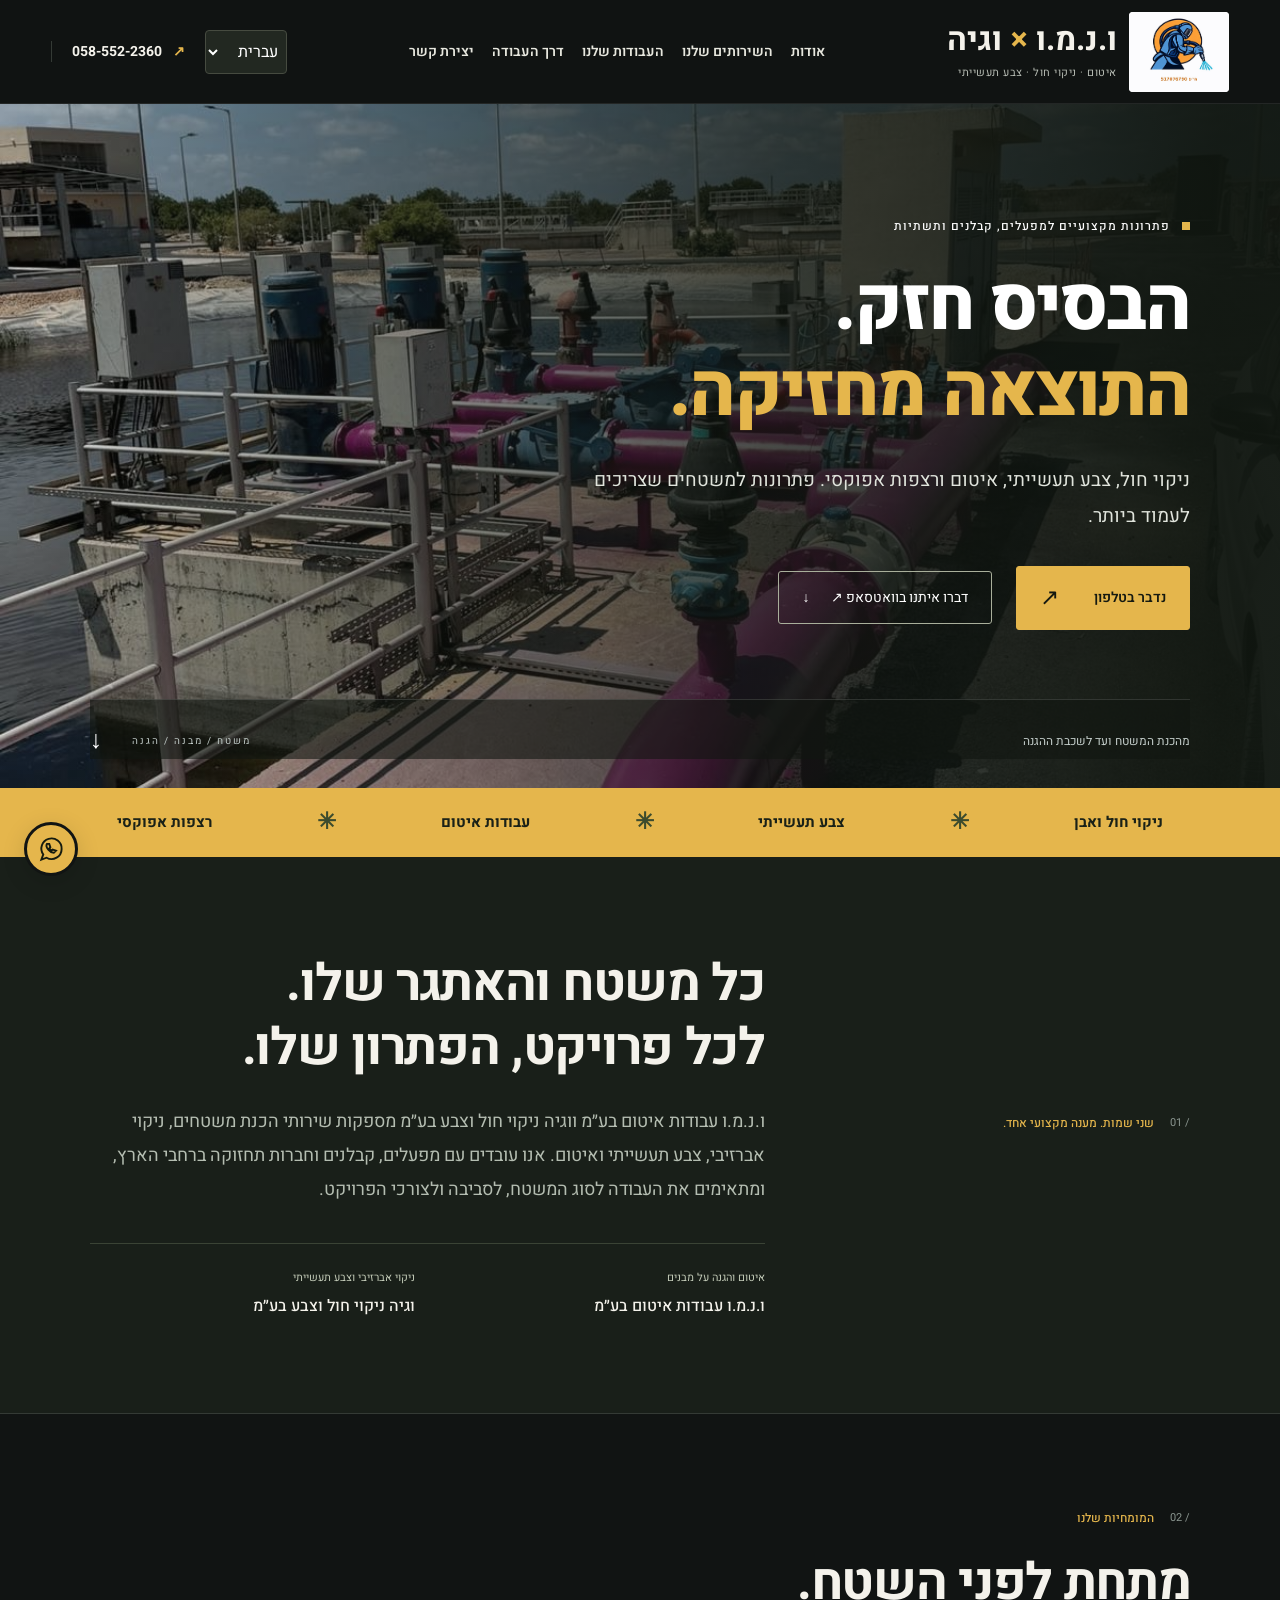
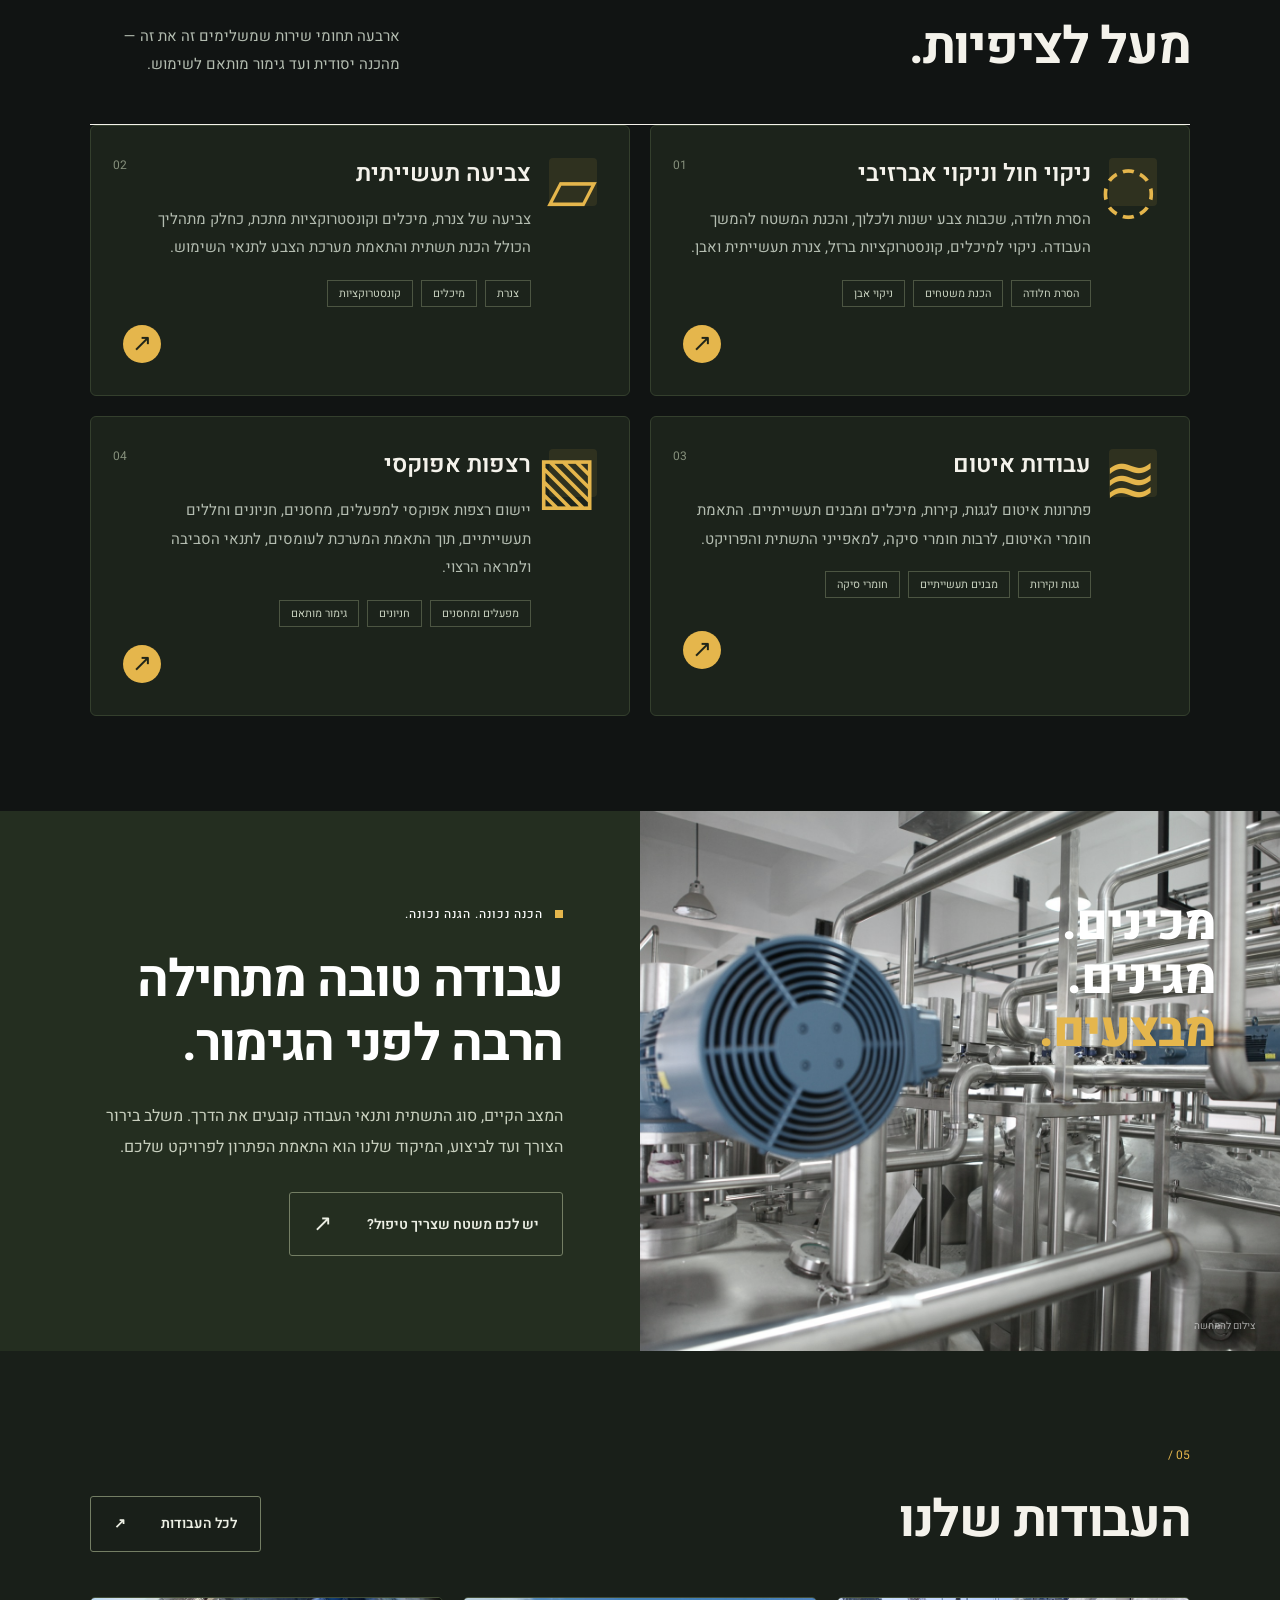
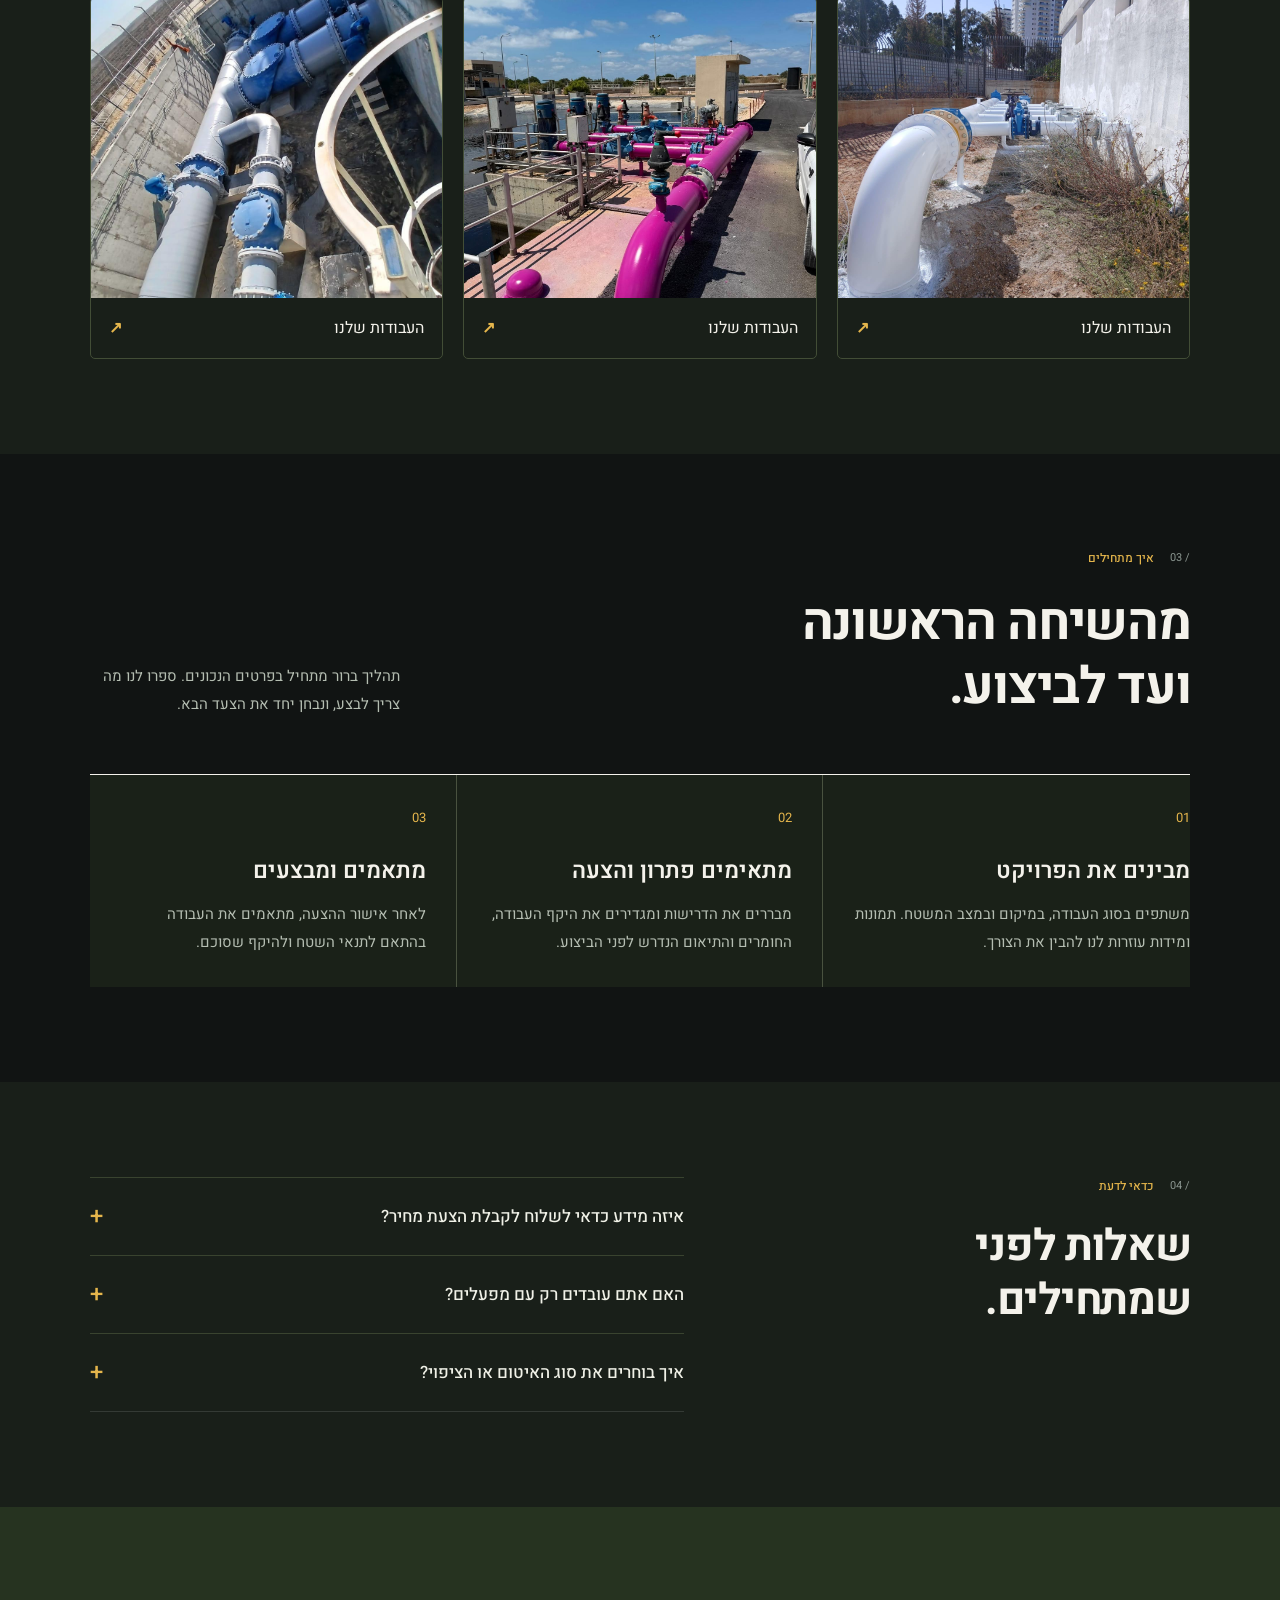
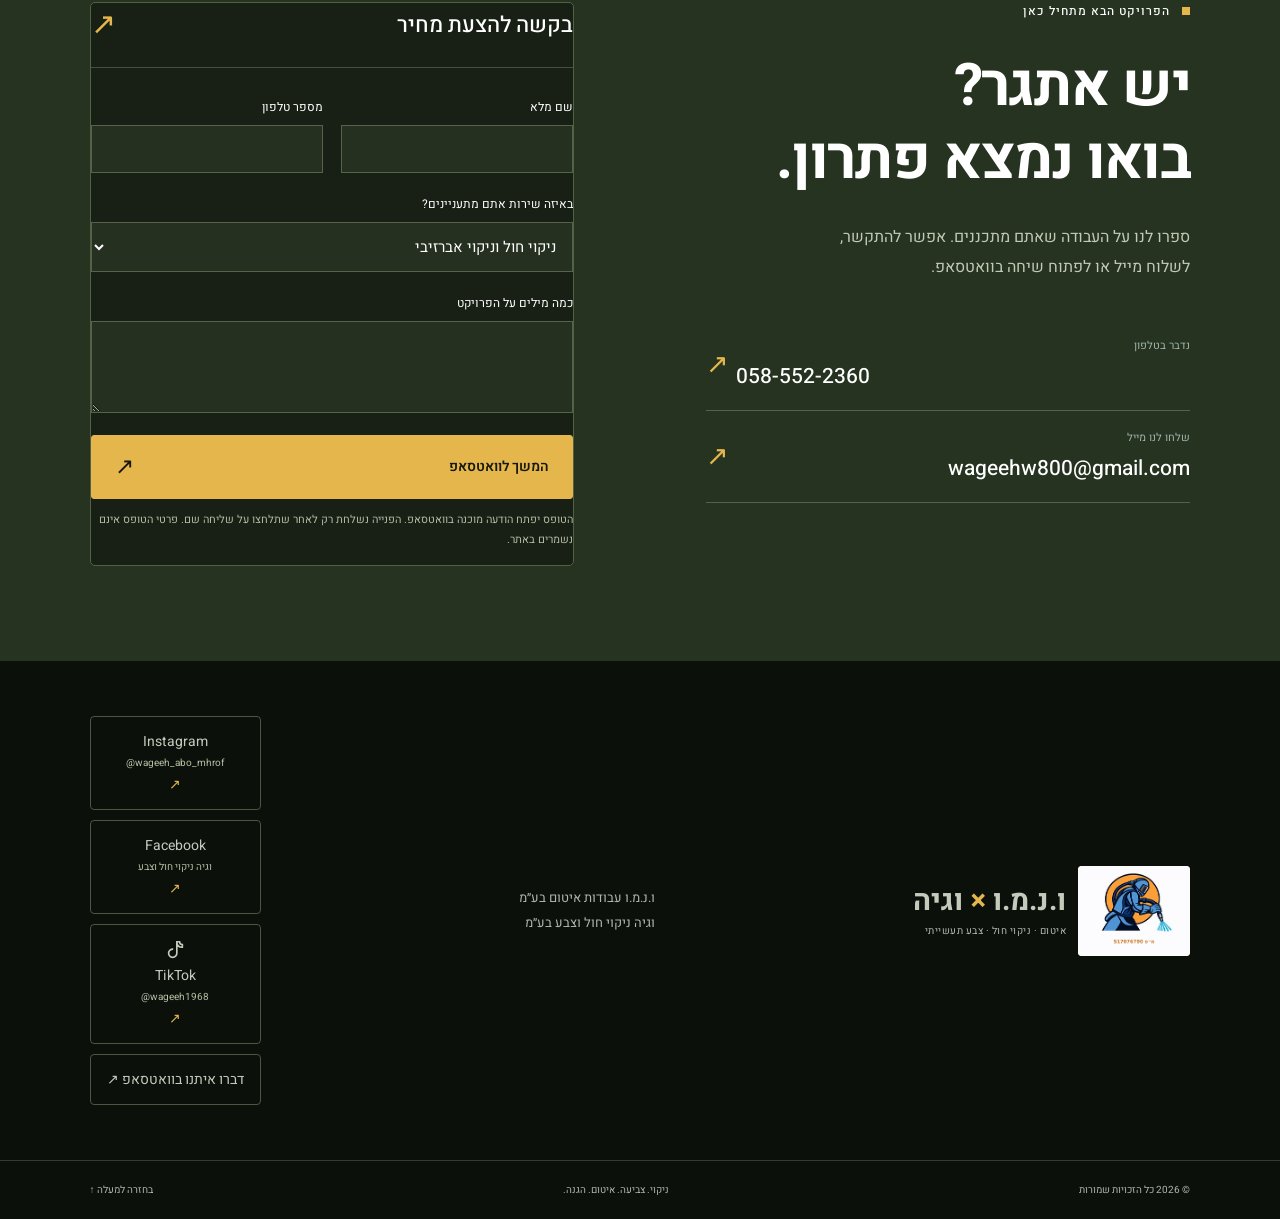
<file: index.html>
<!doctype html>
<html lang="he" dir="rtl">
<head><script src="builder-core.js"></script><meta charset="UTF-8"><meta name="viewport" content="width=device-width,initial-scale=1"><meta name="theme-color" content="#10282e"><link rel="stylesheet" href="style.css"><script src="cms-shared.js" defer></script><script src="app.js" defer></script><link rel="icon" type="image/png" href="favicon.png?v=1"><link rel="shortcut icon" href="favicon.ico?v=1"><link rel="apple-touch-icon" href="favicon.png"><script src="cms-config.js" defer></script><script src="site-content.js" defer></script>
<!-- Search Engine Optimization -->
<title>וגיה ניקוי חול וצבע בע״מ | ו.נ.מ.ו עבודות איטום בע״מ</title>
<meta name="description" content="וגיה ניקוי חול וצבע בע״מ ו-ו.נ.מ.ו עבודות איטום בע״מ — ניקוי חול, צביעה תעשייתית, איטום ורצפות אפוקסי. שירותים מקצועיים ומידע ליצירת קשר.">
<link rel="canonical" href="https://xn--9dba0ah.velqoza.com/">
<meta name="robots" content="index,follow,max-image-preview:large">
<meta property="og:type" content="website">
<meta property="og:locale" content="he_IL">
<meta property="og:site_name" content="ו.נ.מ.ו × וגיה">
<meta property="og:title" content="וגיה ניקוי חול וצבע בע״מ | ו.נ.מ.ו עבודות איטום בע״מ">
<meta property="og:description" content="וגיה ניקוי חול וצבע בע״מ ו-ו.נ.מ.ו עבודות איטום בע״מ — ניקוי חול, צביעה תעשייתית, איטום ורצפות אפוקסי. שירותים מקצועיים ומידע ליצירת קשר.">
<meta property="og:url" content="https://xn--9dba0ah.velqoza.com/">
<meta property="og:image" content="https://xn--9dba0ah.velqoza.com/assets/hero.jpg">
<script type="application/ld+json">{"@context": "https://schema.org", "@graph": [{"@type": "WebSite", "name": "ו.נ.מ.ו × וגיה", "url": "https://xn--9dba0ah.velqoza.com/"}, {"@type": "Organization", "name": "וגיה ניקוי חול וצבע בע״מ", "alternateName": ["וגיה ניקוי חול וצבע בעמ", "וגיה ניקוי חול וצבע בע״מ", "ו.נ.מ.ו עבודות איטום בע״מ", "ונמו"], "url": "https://xn--9dba0ah.velqoza.com/", "logo": "https://xn--9dba0ah.velqoza.com/assets/company-logo.png", "description": "וגיה ניקוי חול וצבע בע״מ ו-ו.נ.מ.ו עבודות איטום בע״מ — ניקוי חול, צביעה תעשייתית, איטום ורצפות אפוקסי. שירותים מקצועיים ומידע ליצירת קשר.", "sameAs": ["https://www.instagram.com/wageeh_abo_mhrof/", "https://www.facebook.com/wageeh.abo.mhrof.2025/", "https://www.tiktok.com/@wageeh1968"]}, {"@context": "https://schema.org", "@type": "WebPage", "name": "וגיה ניקוי חול וצבע בע״מ | ו.נ.מ.ו עבודות איטום בע״מ", "url": "https://xn--9dba0ah.velqoza.com/", "description": "וגיה ניקוי חול וצבע בע״מ ו-ו.נ.מ.ו עבודות איטום בע״מ — ניקוי חול, צביעה תעשייתית, איטום ורצפות אפוקסי. שירותים מקצועיים ומידע ליצירת קשר.", "inLanguage": "he", "isPartOf": {"@type": "WebSite", "name": "ו.נ.מ.ו × וגיה", "url": "https://xn--9dba0ah.velqoza.com/"}}]}</script>
<link rel="stylesheet" href="industrial.css"></head>
<body>
<header class="header" data-builder-id="b-1"><a class="brand" href="#home" aria-label="Home" data-builder-id="b-2"><img class="company-logo" src="assets/company-logo.png" alt="ו.נ.מ.ו × וגיה" width="100" height="80" data-builder-id="b-3"><span class="brand-words" data-builder-id="b-4"><b>ו.נ.מ.ו <i>×</i> וגיה</b><small data-t="brandSub" data-builder-id="b-5"></small></span></a><nav id="navigation"><a href="#about" data-t="navAbout" data-builder-id="b-6"></a><a href="#services" data-t="navServices" data-builder-id="b-7"></a><a href="work.html" data-t="navWork" data-builder-id="b-8"></a><a href="#approach" data-t="navApproach" data-builder-id="b-9"></a><a href="#contact" data-t="navContact" data-builder-id="b-10"></a></nav><div class="header-actions" data-builder-id="b-11"><label class="sr" for="language" data-t="language"></label><select id="language" aria-label="Language"><option value="he">עברית</option><option value="ar">العربية</option><option value="en">English</option></select><a class="phone-top" href="tel:+972585522360" data-builder-id="b-12">058-552-2360 <span data-builder-plain="" data-builder-id="b-13">↗</span></a><button class="menu" aria-controls="navigation" aria-expanded="false" aria-label="Menu" data-builder-id="b-14">☰</button></div></header>
<main>
<section class="hero" id="home" data-builder-id="b-15"><img class="hero-photo" src="assets/projects/04.jpg" alt="" fetchpriority="high" data-builder-id="b-16"><div class="hero-shade" data-builder-id="b-17"></div><div class="hero-content" data-builder-id="b-18"><div class="eyebrow light" data-builder-id="b-19"><span data-builder-id="b-20"></span><b data-t="heroEyebrow"></b></div><h1 data-t="heroTitle" data-builder-id="b-21"></h1><p data-t="heroText" data-builder-id="b-22"></p><div class="hero-buttons" data-builder-id="b-23"><a class="button orange" href="tel:+972585522360" data-builder-id="b-24"><span data-t="call" data-builder-id="b-25"></span><b>↗</b></a><a class="text-link" href="https://wa.me/972585522360" target="_blank" rel="noopener" data-builder-id="b-26"><span data-t="whatsapp" data-builder-id="b-27"></span><span data-builder-plain="" data-builder-id="b-28">↓</span></a></div></div><div class="hero-bottom" data-builder-id="b-29"><span data-t="heroBottom" data-builder-id="b-30"></span><span class="coordinates" data-t="surfaceLine" data-builder-id="b-31">SURFACE / STRUCTURE / PROTECTION</span><a href="#services" aria-label="Scroll" data-builder-plain="" data-builder-id="b-32">↓</a></div><div class="vertical-word" data-t="builtLine" data-builder-id="b-34">BUILT TO WITHSTAND.</div></section>
<div class="service-strip" data-builder-id="b-35"><span data-t="strip1" data-builder-id="b-36"></span><i>✳</i><span data-t="strip2" data-builder-id="b-37"></span><i>✳</i><span data-t="strip3" data-builder-id="b-38"></span><i>✳</i><span data-t="strip4" data-builder-id="b-39"></span></div>
<section class="intro section" id="about" data-builder-id="b-40"><div class="section-tag" data-builder-id="b-41"><span data-builder-plain="" data-builder-id="b-42">01 /</span><b data-t="aboutTag"></b></div><div data-builder-id="b-43"><h2 data-t="aboutTitle" data-builder-id="b-44"></h2><p class="intro-copy" data-t="aboutText" data-builder-id="b-45"></p><div class="company-pair" data-builder-id="b-46"><div data-builder-id="b-47"><small data-t="company1Label" data-builder-id="b-48"></small><b data-t="company1Name">ו.נ.מ.ו עבודות איטום בע״מ</b></div><div data-builder-id="b-49"><small data-t="company2Label" data-builder-id="b-50"></small><b data-t="company2Name">וגיה ניקוי חול וצבע בע״מ</b></div></div></div></section>
<section class="services section" id="services" data-builder-id="b-51"><div class="section-heading" data-builder-id="b-52"><div data-builder-id="b-53"><div class="section-tag" data-builder-id="b-54"><span data-builder-plain="" data-builder-id="b-55">02 /</span><b data-t="servicesTag"></b></div><h2 data-t="servicesTitle" data-builder-id="b-56"></h2></div><p data-t="servicesIntro" data-builder-id="b-57"></p></div><div class="service-list" data-builder-id="b-58">
<article class="service-row"><span class="service-no" data-builder-plain="" data-builder-id="b-59">01</span><div class="service-icon" data-builder-id="b-60">◌</div><div class="service-info" data-builder-id="b-61"><h3 data-t="s1Title" data-builder-id="b-62"></h3><p data-t="s1Text" data-builder-id="b-63"></p><div class="tags" data-builder-id="b-64"><span data-t="s1Tag1" data-builder-id="b-65"></span><span data-t="s1Tag2" data-builder-id="b-66"></span><span data-t="s1Tag3" data-builder-id="b-67"></span></div></div><a class="round-arrow service-quote" href="#contact" data-service="0" aria-label="Request quote" data-builder-plain="" data-builder-id="b-68">↗</a></article>
<article class="service-row"><span class="service-no" data-builder-plain="" data-builder-id="b-69">02</span><div class="service-icon" data-builder-id="b-70">▱</div><div class="service-info" data-builder-id="b-71"><h3 data-t="s2Title" data-builder-id="b-72"></h3><p data-t="s2Text" data-builder-id="b-73"></p><div class="tags" data-builder-id="b-74"><span data-t="s2Tag1" data-builder-id="b-75"></span><span data-t="s2Tag2" data-builder-id="b-76"></span><span data-t="s2Tag3" data-builder-id="b-77"></span></div></div><a class="round-arrow service-quote" href="#contact" data-service="1" aria-label="Request quote" data-builder-plain="" data-builder-id="b-78">↗</a></article>
<article class="service-row"><span class="service-no" data-builder-plain="" data-builder-id="b-79">03</span><div class="service-icon" data-builder-id="b-80">≋</div><div class="service-info" data-builder-id="b-81"><h3 data-t="s3Title" data-builder-id="b-82"></h3><p data-t="s3Text" data-builder-id="b-83"></p><div class="tags" data-builder-id="b-84"><span data-t="s3Tag1" data-builder-id="b-85"></span><span data-t="s3Tag2" data-builder-id="b-86"></span><span data-t="s3Tag3" data-builder-id="b-87"></span></div></div><a class="round-arrow service-quote" href="#contact" data-service="2" aria-label="Request quote" data-builder-plain="" data-builder-id="b-88">↗</a></article>
<article class="service-row"><span class="service-no" data-builder-plain="" data-builder-id="b-89">04</span><div class="service-icon" data-builder-id="b-90">▧</div><div class="service-info" data-builder-id="b-91"><h3 data-t="s4Title" data-builder-id="b-92"></h3><p data-t="s4Text" data-builder-id="b-93"></p><div class="tags" data-builder-id="b-94"><span data-t="s4Tag1" data-builder-id="b-95"></span><span data-t="s4Tag2" data-builder-id="b-96"></span><span data-t="s4Tag3" data-builder-id="b-97"></span></div></div><a class="round-arrow service-quote" href="#contact" data-service="3" aria-label="Request quote" data-builder-plain="" data-builder-id="b-98">↗</a></article>
</div></section>
<section class="feature" data-builder-id="b-99"><div class="feature-image" data-builder-id="b-100"><img src="assets/works.jpg" alt="" loading="lazy" data-builder-id="b-101"><span class="image-note" data-t="illustration" data-builder-id="b-102"></span><div class="image-stamp" data-builder-id="b-103"><span data-t="stampPrepare" data-builder-id="b-104">PREPARE.</span><br><span data-t="stampProtect" data-builder-id="b-105">PROTECT.</span><br><em data-t="stampPerform" data-builder-id="b-106">PERFORM.</em></div></div><div class="feature-copy" data-builder-id="b-107"><div class="eyebrow light" data-builder-id="b-108"><span data-builder-id="b-109"></span><b data-t="featureTag"></b></div><h2 data-t="featureTitle" data-builder-id="b-110"></h2><p data-t="featureText" data-builder-id="b-111"></p><a class="button outline" href="#contact" data-builder-id="b-112"><span data-t="talkProject" data-builder-id="b-113"></span><b>↗</b></a></div></section>
<section class="project-showcase section"><div class="section-heading"><div><div class="section-tag">05 /</div><h2 data-t="navWork"></h2></div><a class="button outline" href="work.html"><span data-t="exploreWork"></span> ↗</a></div><div class="project-previews"><a class="project-preview" href="work.html"><img src="assets/projects/01.jpg" alt="" loading="lazy"><span data-t="navWork"></span><b>↗</b></a><a class="project-preview" href="work.html"><img src="assets/projects/04.jpg" alt="" loading="lazy"><span data-t="navWork"></span><b>↗</b></a><a class="project-preview" href="work.html"><img src="assets/projects/07.jpg" alt="" loading="lazy"><span data-t="navWork"></span><b>↗</b></a></div></section><section class="process section" id="approach" data-builder-id="b-114"><div class="section-heading" data-builder-id="b-115"><div data-builder-id="b-116"><div class="section-tag" data-builder-id="b-117"><span data-builder-plain="" data-builder-id="b-118">03 /</span><b data-t="processTag"></b></div><h2 data-t="processTitle" data-builder-id="b-119"></h2></div><p data-t="processIntro" data-builder-id="b-120"></p></div><div class="steps" data-builder-id="b-121"><article><span data-builder-plain="" data-builder-id="b-122">01</span><h3 data-t="p1Title" data-builder-id="b-123"></h3><p data-t="p1Text" data-builder-id="b-124"></p></article><article><span data-builder-plain="" data-builder-id="b-125">02</span><h3 data-t="p2Title" data-builder-id="b-126"></h3><p data-t="p2Text" data-builder-id="b-127"></p></article><article><span data-builder-plain="" data-builder-id="b-128">03</span><h3 data-t="p3Title" data-builder-id="b-129"></h3><p data-t="p3Text" data-builder-id="b-130"></p></article></div></section>
<section class="faq section" data-builder-id="b-131"><div data-builder-id="b-132"><div class="section-tag" data-builder-id="b-133"><span data-builder-plain="" data-builder-id="b-134">04 /</span><b data-t="faqTag"></b></div><h2 data-t="faqTitle" data-builder-id="b-135"></h2></div><div class="faq-items" data-builder-id="b-136"><details><summary data-t="q1"></summary><p data-t="a1" data-builder-id="b-137"></p></details><details><summary data-t="q2"></summary><p data-t="a2" data-builder-id="b-138"></p></details><details><summary data-t="q3"></summary><p data-t="a3" data-builder-id="b-139"></p></details></div></section>
<section class="contact section" id="contact" data-builder-id="b-140"><div class="contact-copy" data-builder-id="b-141"><div class="eyebrow light" data-builder-id="b-142"><span data-builder-id="b-143"></span><b data-t="contactTag"></b></div><h2 data-t="contactTitle" data-builder-id="b-144"></h2><p data-t="contactText" data-builder-id="b-145"></p><div class="contact-links" data-builder-id="b-146"><a href="tel:+972585522360" data-builder-id="b-147"><small data-t="call" data-builder-id="b-148"></small><strong dir="ltr" data-builder-plain="" data-builder-id="b-149">058-552-2360</strong><span data-builder-plain="" data-builder-id="b-150">↗</span></a><a href="mailto:wageehw800@gmail.com" data-builder-id="b-151"><small data-t="email" data-builder-id="b-152"></small><strong data-builder-plain="" data-builder-id="b-153">wageehw800@gmail.com</strong><span data-builder-plain="" data-builder-id="b-154">↗</span></a></div></div><form id="quote-form"><div class="form-heading"><h3 data-t="formTitle"></h3><span>↗</span></div><div class="form-grid"><label><span data-t="name"></span><input name="name" autocomplete="name" required maxlength="100"></label><label><span data-t="phone"></span><input name="phone" type="tel" autocomplete="tel" required maxlength="30" dir="ltr"></label></div><label><span data-t="service"></span><select name="service" id="service-select"></select></label><label><span data-t="details"></span><textarea name="details" rows="3" maxlength="2000"></textarea></label><button class="button orange" type="submit"><span data-t="send"></span><b>↗</b></button><p class="form-note" data-t="formNote"></p><p id="form-status" role="status"></p></form></section>
</main><footer data-builder-id="b-155"><div class="footer-top" data-builder-id="b-156"><a class="brand" href="#home" data-builder-id="b-157"><img class="company-logo" src="assets/company-logo.png" alt="ו.נ.מ.ו × וגיה" width="100" height="80" data-builder-id="b-158"><span class="brand-words" data-builder-id="b-159"><b>ו.נ.מ.ו <i>×</i> וגיה</b><small data-t="brandSub" data-builder-id="b-160"></small></span></a><p data-builder-id="b-161"><span data-t="company1Name" data-builder-id="b-162">ו.נ.מ.ו עבודות איטום בע״מ</span><br><span data-t="company2Name" data-builder-id="b-163">וגיה ניקוי חול וצבע בע״מ</span></p><div class="social-links" data-builder-id="b-164"><a href="https://www.instagram.com/wageeh_abo_mhrof/" target="_blank" rel="noopener noreferrer" aria-label="Instagram @wageeh_abo_mhrof"><span>Instagram</span><small dir="ltr">@wageeh_abo_mhrof</small><b>↗</b></a><a href="https://www.facebook.com/wageeh.abo.mhrof.2025/" target="_blank" rel="noopener noreferrer" aria-label="Facebook וגיה ניקוי חול וצבע"><span>Facebook</span><small dir="ltr">וגיה ניקוי חול וצבע</small><b>↗</b></a><a href="https://www.tiktok.com/@wageeh1968" target="_blank" rel="noopener noreferrer" aria-label="TikTok @wageeh1968" data-builder-id="b-165"><svg viewBox="0 0 24 24" aria-hidden="true" fill="none" stroke="currentColor" stroke-width="1.8"><path d="M14 3v12.5a4.5 4.5 0 1 1-4-4.47M14 3c0 4 2.5 6 6 6V6c-2.5 0-3-1.5-3-3Z"/></svg><span data-builder-plain="" data-builder-id="b-166">TikTok</span><small dir="ltr" data-builder-plain="" data-builder-id="b-167">@wageeh1968</small><b>↗</b></a><a href="https://wa.me/972585522360" target="_blank" rel="noopener" data-t="whatsapp" data-builder-id="b-168"></a></div></div><div class="footer-bottom" data-builder-id="b-169"><span data-builder-id="b-170">© <span data-t="copyrightYear" data-builder-id="b-171">2026</span> <span data-t="rights" data-builder-id="b-172"></span></span><span data-t="footerLine" data-builder-id="b-173"></span><a href="#home" data-t="backTop" data-builder-id="b-174"></a></div></footer>
<a class="floating-wa" href="https://wa.me/972585522360" target="_blank" rel="noopener" aria-label="WhatsApp" data-builder-id="b-175"><svg viewBox="0 0 24 24" fill="none" stroke="currentColor" stroke-width="1.7"><path d="M21 11.5a9 9 0 0 1-13.4 7.8L3 21l1.7-4.6A9 9 0 1 1 21 11.5Z"/><path d="M8 7c-2 3 3 8 6 8l2-2-3-1-1 1-2-2 1-1-1-3Z"/></svg></a>
</body></html>
</file>
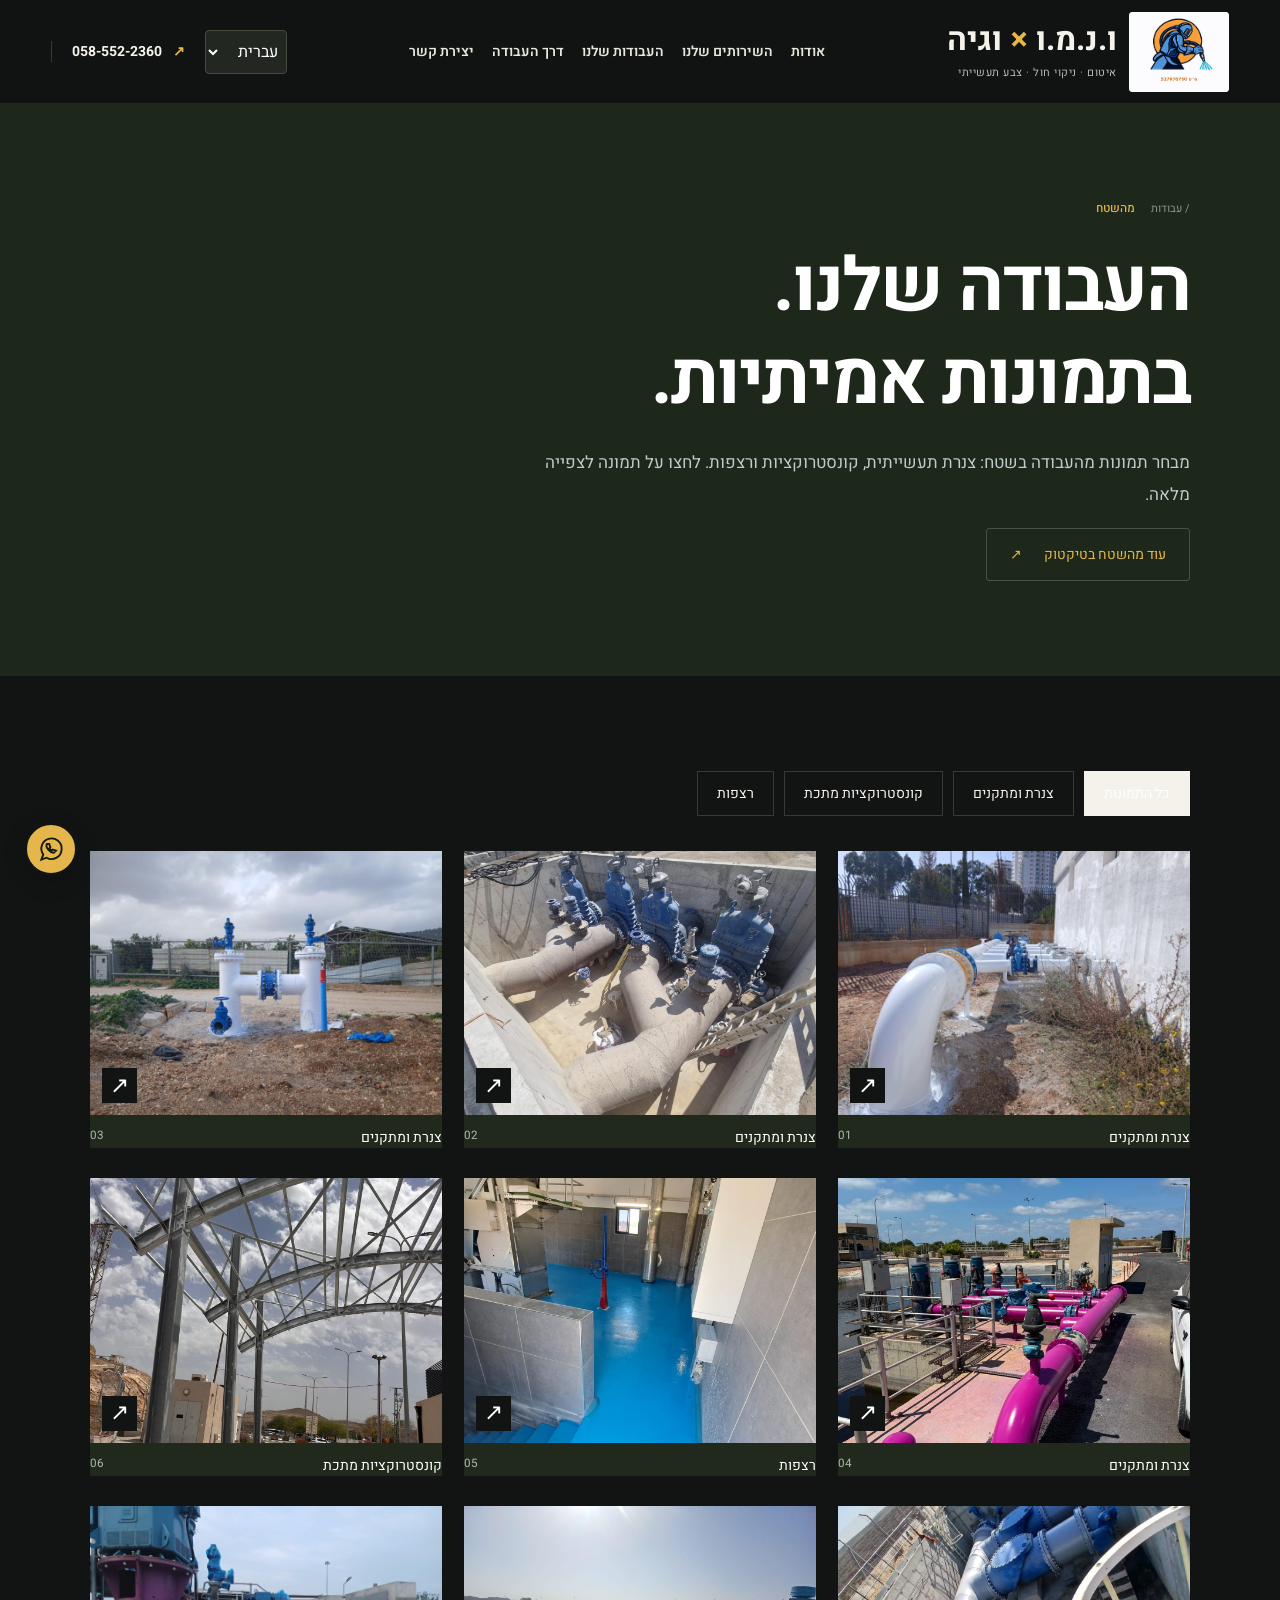
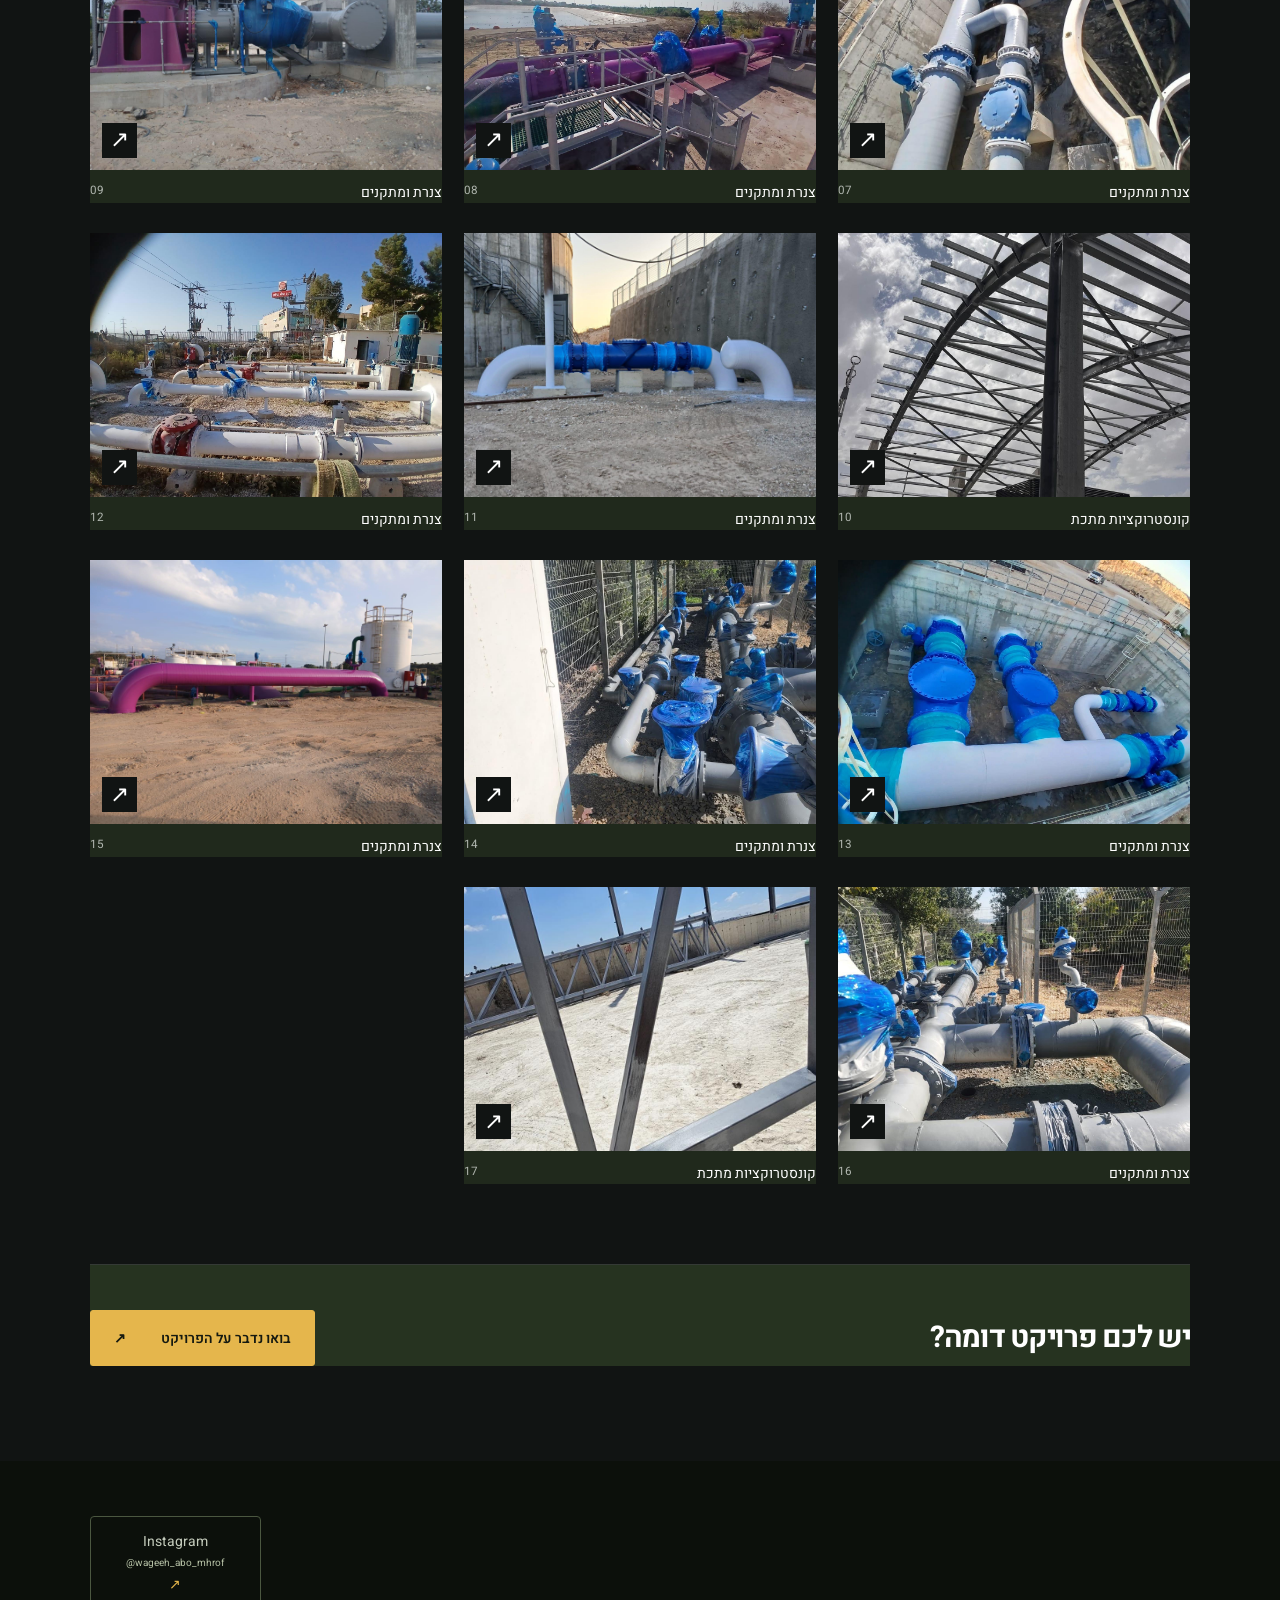
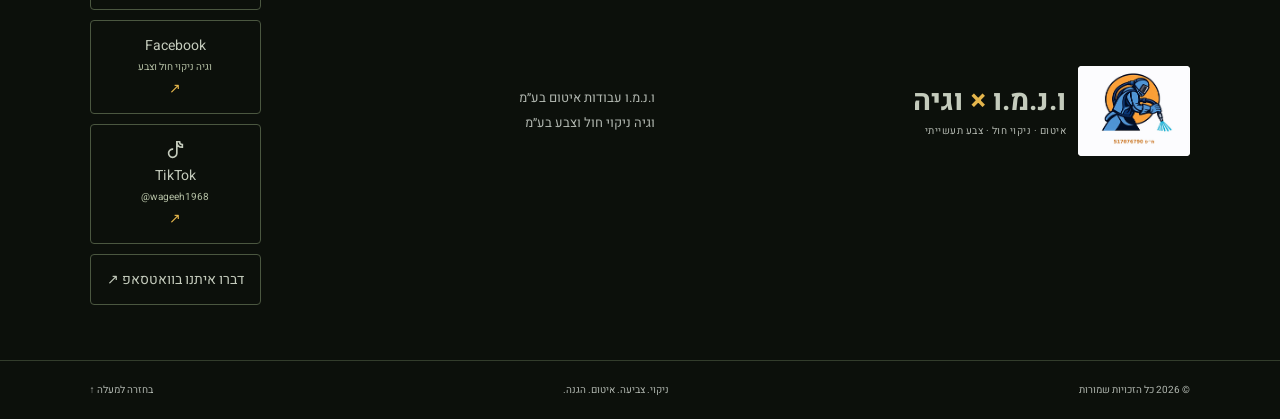
<file: work.html>
<!doctype html>
<html lang="he" dir="rtl">
<head><script src="builder-core.js"></script><meta charset="UTF-8"><meta name="viewport" content="width=device-width,initial-scale=1"><meta name="theme-color" content="#10282e"><link rel="stylesheet" href="style.css"><script src="cms-shared.js" defer></script><script src="app.js" defer></script><script src="gallery.js" defer></script><link rel="icon" type="image/png" href="favicon.png?v=1"><link rel="shortcut icon" href="favicon.ico?v=1"><link rel="apple-touch-icon" href="favicon.png"><script src="cms-config.js" defer></script><script src="site-content.js" defer></script>
<!-- Search Engine Optimization -->
<title>פרויקטים ועבודות | וגיה ניקוי חול וצבע בע״מ ו-ו.נ.מ.ו</title>
<meta name="description" content="גלריית פרויקטים ועבודות של וגיה ניקוי חול וצבע בע״מ ו-ו.נ.מ.ו עבודות איטום בע״מ: ניקוי חול, צביעה תעשייתית ואיטום.">
<link rel="canonical" href="https://xn--9dba0ah.velqoza.com/work.html">
<meta name="robots" content="index,follow,max-image-preview:large">
<meta property="og:type" content="website">
<meta property="og:locale" content="he_IL">
<meta property="og:site_name" content="ו.נ.מ.ו × וגיה">
<meta property="og:title" content="פרויקטים ועבודות | וגיה ניקוי חול וצבע בע״מ ו-ו.נ.מ.ו">
<meta property="og:description" content="גלריית פרויקטים ועבודות של וגיה ניקוי חול וצבע בע״מ ו-ו.נ.מ.ו עבודות איטום בע״מ: ניקוי חול, צביעה תעשייתית ואיטום.">
<meta property="og:url" content="https://xn--9dba0ah.velqoza.com/work.html">
<meta property="og:image" content="https://xn--9dba0ah.velqoza.com/assets/hero.jpg">
<script type="application/ld+json">{"@context": "https://schema.org", "@type": "WebPage", "name": "פרויקטים ועבודות | וגיה ניקוי חול וצבע בע״מ ו-ו.נ.מ.ו", "url": "https://xn--9dba0ah.velqoza.com/work.html", "description": "גלריית פרויקטים ועבודות של וגיה ניקוי חול וצבע בע״מ ו-ו.נ.מ.ו עבודות איטום בע״מ: ניקוי חול, צביעה תעשייתית ואיטום.", "inLanguage": "he", "isPartOf": {"@type": "WebSite", "name": "ו.נ.מ.ו × וגיה", "url": "https://xn--9dba0ah.velqoza.com/"}}</script>
<link rel="stylesheet" href="industrial.css"></head>
<body>
<header class="header" data-builder-id="b-1"><a class="brand" href="index.html#home" aria-label="Home" data-builder-id="b-2"><img class="company-logo" src="assets/company-logo.png" alt="ו.נ.מ.ו × וגיה" width="100" height="80" data-builder-id="b-3"><span class="brand-words" data-builder-id="b-4"><b>ו.נ.מ.ו <i>×</i> וגיה</b><small data-t="brandSub" data-builder-id="b-5"></small></span></a><nav id="navigation"><a href="index.html#about" data-t="navAbout" data-builder-id="b-6"></a><a href="index.html#services" data-t="navServices" data-builder-id="b-7"></a><a href="work.html" data-t="navWork" data-builder-id="b-8"></a><a href="index.html#approach" data-t="navApproach" data-builder-id="b-9"></a><a href="index.html#contact" data-t="navContact" data-builder-id="b-10"></a></nav><div class="header-actions" data-builder-id="b-11"><label class="sr" for="language" data-t="language"></label><select id="language" aria-label="Language"><option value="he">עברית</option><option value="ar">العربية</option><option value="en">English</option></select><a class="phone-top" href="tel:+972585522360" data-builder-id="b-12">058-552-2360 <span data-builder-plain="" data-builder-id="b-13">↗</span></a><button class="menu" aria-controls="navigation" aria-expanded="false" aria-label="Menu" data-builder-id="b-14">☰</button></div></header>
<main><section class="work-hero section" data-builder-id="b-15"><div class="section-tag" data-builder-id="b-16"><span data-t="workIndex" data-builder-id="b-17">עבודות /</span><b data-t="workTag"></b></div><h1 data-t="workTitle" data-builder-id="b-18"></h1><p data-t="workIntro" data-builder-id="b-19"></p><a class="text-link" href="https://www.tiktok.com/@wageeh1968" target="_blank" rel="noopener noreferrer" data-builder-id="b-20"><span data-t="watchTikTok" data-builder-id="b-21"></span> ↗</a></section><section class="work-section section" data-builder-id="b-22"><div class="work-filters" role="group" aria-label="Gallery filters" data-builder-id="b-23"><button type="button" data-filter="all" data-t="filterall" aria-pressed="true" data-builder-id="b-24"></button><button type="button" data-filter="pipes" data-t="filterpipes" aria-pressed="false" data-builder-id="b-25"></button><button type="button" data-filter="steel" data-t="filtersteel" aria-pressed="false" data-builder-id="b-26"></button><button type="button" data-filter="floors" data-t="filterfloors" aria-pressed="false" data-builder-id="b-27"></button></div><div class="work-grid" data-builder-id="b-28"><button type="button" class="work-card" data-category="pipes" data-image="assets/projects/01.jpg" data-builder-id="b-29"><div class="work-photo" data-builder-id="b-30"><img src="assets/projects/01.jpg" alt="" loading="lazy" data-builder-id="b-31"><span class="zoom-icon" aria-hidden="true">↗</span></div><div class="work-caption" data-builder-id="b-32"><span data-t="filterpipes" data-builder-id="b-33"></span><small data-builder-plain="" data-builder-id="b-34">01</small></div></button><button type="button" class="work-card" data-category="pipes" data-image="assets/projects/02.jpg" data-builder-id="b-35"><div class="work-photo" data-builder-id="b-36"><img src="assets/projects/02.jpg" alt="" loading="lazy" data-builder-id="b-37"><span class="zoom-icon" aria-hidden="true">↗</span></div><div class="work-caption" data-builder-id="b-38"><span data-t="filterpipes" data-builder-id="b-39"></span><small data-builder-plain="" data-builder-id="b-40">02</small></div></button><button type="button" class="work-card" data-category="pipes" data-image="assets/projects/03.jpg" data-builder-id="b-41"><div class="work-photo" data-builder-id="b-42"><img src="assets/projects/03.jpg" alt="" loading="lazy" data-builder-id="b-43"><span class="zoom-icon" aria-hidden="true">↗</span></div><div class="work-caption" data-builder-id="b-44"><span data-t="filterpipes" data-builder-id="b-45"></span><small data-builder-plain="" data-builder-id="b-46">03</small></div></button><button type="button" class="work-card" data-category="pipes" data-image="assets/projects/04.jpg" data-builder-id="b-47"><div class="work-photo" data-builder-id="b-48"><img src="assets/projects/04.jpg" alt="" loading="lazy" data-builder-id="b-49"><span class="zoom-icon" aria-hidden="true">↗</span></div><div class="work-caption" data-builder-id="b-50"><span data-t="filterpipes" data-builder-id="b-51"></span><small data-builder-plain="" data-builder-id="b-52">04</small></div></button><button type="button" class="work-card" data-category="floors" data-image="assets/projects/05.jpg" data-builder-id="b-53"><div class="work-photo" data-builder-id="b-54"><img src="assets/projects/05.jpg" alt="" loading="lazy" data-builder-id="b-55"><span class="zoom-icon" aria-hidden="true">↗</span></div><div class="work-caption" data-builder-id="b-56"><span data-t="filterfloors" data-builder-id="b-57"></span><small data-builder-plain="" data-builder-id="b-58">05</small></div></button><button type="button" class="work-card" data-category="steel" data-image="assets/projects/06.jpg" data-builder-id="b-59"><div class="work-photo" data-builder-id="b-60"><img src="assets/projects/06.jpg" alt="" loading="lazy" data-builder-id="b-61"><span class="zoom-icon" aria-hidden="true">↗</span></div><div class="work-caption" data-builder-id="b-62"><span data-t="filtersteel" data-builder-id="b-63"></span><small data-builder-plain="" data-builder-id="b-64">06</small></div></button><button type="button" class="work-card" data-category="pipes" data-image="assets/projects/07.jpg" data-builder-id="b-65"><div class="work-photo" data-builder-id="b-66"><img src="assets/projects/07.jpg" alt="" loading="lazy" data-builder-id="b-67"><span class="zoom-icon" aria-hidden="true">↗</span></div><div class="work-caption" data-builder-id="b-68"><span data-t="filterpipes" data-builder-id="b-69"></span><small data-builder-plain="" data-builder-id="b-70">07</small></div></button><button type="button" class="work-card" data-category="pipes" data-image="assets/projects/08.jpg" data-builder-id="b-71"><div class="work-photo" data-builder-id="b-72"><img src="assets/projects/08.jpg" alt="" loading="lazy" data-builder-id="b-73"><span class="zoom-icon" aria-hidden="true">↗</span></div><div class="work-caption" data-builder-id="b-74"><span data-t="filterpipes" data-builder-id="b-75"></span><small data-builder-plain="" data-builder-id="b-76">08</small></div></button><button type="button" class="work-card" data-category="pipes" data-image="assets/projects/09.jpg" data-builder-id="b-77"><div class="work-photo" data-builder-id="b-78"><img src="assets/projects/09.jpg" alt="" loading="lazy" data-builder-id="b-79"><span class="zoom-icon" aria-hidden="true">↗</span></div><div class="work-caption" data-builder-id="b-80"><span data-t="filterpipes" data-builder-id="b-81"></span><small data-builder-plain="" data-builder-id="b-82">09</small></div></button><button type="button" class="work-card" data-category="steel" data-image="assets/projects/10.jpg" data-builder-id="b-83"><div class="work-photo" data-builder-id="b-84"><img src="assets/projects/10.jpg" alt="" loading="lazy" data-builder-id="b-85"><span class="zoom-icon" aria-hidden="true">↗</span></div><div class="work-caption" data-builder-id="b-86"><span data-t="filtersteel" data-builder-id="b-87"></span><small data-builder-plain="" data-builder-id="b-88">10</small></div></button><button type="button" class="work-card" data-category="pipes" data-image="assets/projects/11.jpg" data-builder-id="b-89"><div class="work-photo" data-builder-id="b-90"><img src="assets/projects/11.jpg" alt="" loading="lazy" data-builder-id="b-91"><span class="zoom-icon" aria-hidden="true">↗</span></div><div class="work-caption" data-builder-id="b-92"><span data-t="filterpipes" data-builder-id="b-93"></span><small data-builder-plain="" data-builder-id="b-94">11</small></div></button><button type="button" class="work-card" data-category="pipes" data-image="assets/projects/12.jpg" data-builder-id="b-95"><div class="work-photo" data-builder-id="b-96"><img src="assets/projects/12.jpg" alt="" loading="lazy" data-builder-id="b-97"><span class="zoom-icon" aria-hidden="true">↗</span></div><div class="work-caption" data-builder-id="b-98"><span data-t="filterpipes" data-builder-id="b-99"></span><small data-builder-plain="" data-builder-id="b-100">12</small></div></button><button type="button" class="work-card" data-category="pipes" data-image="assets/projects/13.jpg" data-builder-id="b-101"><div class="work-photo" data-builder-id="b-102"><img src="assets/projects/13.jpg" alt="" loading="lazy" data-builder-id="b-103"><span class="zoom-icon" aria-hidden="true">↗</span></div><div class="work-caption" data-builder-id="b-104"><span data-t="filterpipes" data-builder-id="b-105"></span><small data-builder-plain="" data-builder-id="b-106">13</small></div></button><button type="button" class="work-card" data-category="pipes" data-image="assets/projects/14.jpg" data-builder-id="b-107"><div class="work-photo" data-builder-id="b-108"><img src="assets/projects/14.jpg" alt="" loading="lazy" data-builder-id="b-109"><span class="zoom-icon" aria-hidden="true">↗</span></div><div class="work-caption" data-builder-id="b-110"><span data-t="filterpipes" data-builder-id="b-111"></span><small data-builder-plain="" data-builder-id="b-112">14</small></div></button><button type="button" class="work-card" data-category="pipes" data-image="assets/projects/15.jpg" data-builder-id="b-113"><div class="work-photo" data-builder-id="b-114"><img src="assets/projects/15.jpg" alt="" loading="lazy" data-builder-id="b-115"><span class="zoom-icon" aria-hidden="true">↗</span></div><div class="work-caption" data-builder-id="b-116"><span data-t="filterpipes" data-builder-id="b-117"></span><small data-builder-plain="" data-builder-id="b-118">15</small></div></button><button type="button" class="work-card" data-category="pipes" data-image="assets/projects/16.jpg" data-builder-id="b-119"><div class="work-photo" data-builder-id="b-120"><img src="assets/projects/16.jpg" alt="" loading="lazy" data-builder-id="b-121"><span class="zoom-icon" aria-hidden="true">↗</span></div><div class="work-caption" data-builder-id="b-122"><span data-t="filterpipes" data-builder-id="b-123"></span><small data-builder-plain="" data-builder-id="b-124">16</small></div></button><button type="button" class="work-card" data-category="steel" data-image="assets/projects/17.jpg" data-builder-id="b-125"><div class="work-photo" data-builder-id="b-126"><img src="assets/projects/17.jpg" alt="" loading="lazy" data-builder-id="b-127"><span class="zoom-icon" aria-hidden="true">↗</span></div><div class="work-caption" data-builder-id="b-128"><span data-t="filtersteel" data-builder-id="b-129"></span><small data-builder-plain="" data-builder-id="b-130">17</small></div></button></div><div class="work-cta" data-builder-id="b-131"><h2 data-t="workCta" data-builder-id="b-132"></h2><a class="button orange" href="index.html#contact" data-builder-id="b-133"><span data-t="quote" data-builder-id="b-134"></span>↗</a></div></section><dialog id="lightbox" aria-label="Project photograph"><div class="lightbox-bar"><span id="image-count"></span><button type="button" id="close-image" data-t="closeImage"></button></div><img id="full-image" alt=""><div class="lightbox-controls"><button type="button" id="previous-image" data-t="previousImage"></button><button type="button" id="next-image" data-t="nextImage"></button></div></dialog><div hidden data-builder-id="b-135"><form id="quote-form"><select id="service-select"></select></form><p id="form-status" data-builder-id="b-136"></p></div></main><footer data-builder-id="b-137"><div class="footer-top" data-builder-id="b-138"><a class="brand" href="index.html#home" data-builder-id="b-139"><img class="company-logo" src="assets/company-logo.png" alt="ו.נ.מ.ו × וגיה" width="100" height="80" data-builder-id="b-140"><span class="brand-words" data-builder-id="b-141"><b>ו.נ.מ.ו <i>×</i> וגיה</b><small data-t="brandSub" data-builder-id="b-142"></small></span></a><p data-builder-id="b-143"><span data-t="company1Name" data-builder-id="b-144">ו.נ.מ.ו עבודות איטום בע״מ</span><br><span data-t="company2Name" data-builder-id="b-145">וגיה ניקוי חול וצבע בע״מ</span></p><div class="social-links" data-builder-id="b-146"><a href="https://www.instagram.com/wageeh_abo_mhrof/" target="_blank" rel="noopener noreferrer" aria-label="Instagram @wageeh_abo_mhrof"><span>Instagram</span><small dir="ltr">@wageeh_abo_mhrof</small><b>↗</b></a><a href="https://www.facebook.com/wageeh.abo.mhrof.2025/" target="_blank" rel="noopener noreferrer" aria-label="Facebook וגיה ניקוי חול וצבע"><span>Facebook</span><small dir="ltr">וגיה ניקוי חול וצבע</small><b>↗</b></a><a href="https://www.tiktok.com/@wageeh1968" target="_blank" rel="noopener noreferrer" aria-label="TikTok @wageeh1968" data-builder-id="b-147"><svg viewBox="0 0 24 24" aria-hidden="true" fill="none" stroke="currentColor" stroke-width="1.8"><path d="M14 3v12.5a4.5 4.5 0 1 1-4-4.47M14 3c0 4 2.5 6 6 6V6c-2.5 0-3-1.5-3-3Z"/></svg><span data-builder-plain="" data-builder-id="b-148">TikTok</span><small dir="ltr" data-builder-plain="" data-builder-id="b-149">@wageeh1968</small><b>↗</b></a><a href="https://wa.me/972585522360" target="_blank" rel="noopener" data-t="whatsapp" data-builder-id="b-150"></a></div></div><div class="footer-bottom" data-builder-id="b-151"><span data-builder-id="b-152">© <span data-t="copyrightYear" data-builder-id="b-153">2026</span> <span data-t="rights" data-builder-id="b-154"></span></span><span data-t="footerLine" data-builder-id="b-155"></span><a href="index.html#home" data-t="backTop" data-builder-id="b-156"></a></div></footer>
<a class="floating-wa" href="https://wa.me/972585522360" target="_blank" rel="noopener" aria-label="WhatsApp" data-builder-id="b-157"><svg viewBox="0 0 24 24" fill="none" stroke="currentColor" stroke-width="1.7"><path d="M21 11.5a9 9 0 0 1-13.4 7.8L3 21l1.7-4.6A9 9 0 1 1 21 11.5Z"/><path d="M8 7c-2 3 3 8 6 8l2-2-3-1-1 1-2-2 1-1-1-3Z"/></svg></a>
</body></html>
</file>
<file: style.css>
@import url('https://fonts.googleapis.com/css2?family=Heebo:wght@400;500;600;700;800;900&family=Noto+Sans+Arabic:wght@400;500;600;700;800&display=swap');
:root{--ink:#10282e;--paper:#f3f3ed;--orange:#ed6c32;--muted:#657372;--line:#d7dcd6}*{box-sizing:border-box}html{scroll-behavior:smooth;scroll-padding-top:100px}body{margin:0;background:var(--paper);color:var(--ink);font-family:Heebo,Arial,sans-serif}html[lang=ar] body{font-family:'Noto Sans Arabic',Arial,sans-serif}a{color:inherit;text-decoration:none}button,input,textarea,select{font:inherit}button,a,input,select,textarea{-webkit-tap-highlight-color:transparent}a,button,summary{touch-action:manipulation}button{cursor:pointer}img{display:block;max-width:100%}button:focus-visible,a:focus-visible,summary:focus-visible{outline:3px solid var(--orange);outline-offset:5px}.header{height:98px;display:flex;align-items:center;justify-content:space-between;padding:0 4%;gap:24px;background:#f8f8f2;position:relative;z-index:20;border-bottom:1px solid var(--line)}.brand{display:flex;align-items:center;gap:12px;flex-shrink:0}.mark{font-size:39px;font-weight:900;letter-spacing:-6px;direction:ltr;display:block;padding-inline-end:8px}.mark span{color:var(--orange)}.brand-words{display:flex;flex-direction:column}.brand-words b{font-size:22px;line-height:1.2}.brand-words i{font-style:normal;color:var(--orange)}.brand-words small{font-size:10px;margin-top:5px;letter-spacing:.5px}.header nav{display:flex;gap:27px;font-size:14px;font-weight:500}.header nav a:hover{color:var(--orange)}.header-actions{display:flex;align-items:center;gap:20px}#language{border:0;background:transparent;color:var(--ink);padding:8px 4px;max-width:95px;cursor:pointer}.phone-top{direction:ltr;font-size:14px;font-weight:700;border-inline-start:1px solid var(--line);padding-inline-start:20px;white-space:nowrap}.phone-top span{color:var(--orange);margin-left:8px}.menu{display:none}.hero{min-height:650px;height:calc(100svh - 98px);max-height:960px;position:relative;overflow:hidden;background:var(--ink);color:white;display:flex;align-items:center}.hero-photo{position:absolute;inset:0;width:100%;height:100%;object-fit:cover;object-position:center 60%;filter:saturate(.55)}.hero-shade{position:absolute;inset:0;background:linear-gradient(270deg,rgba(9,28,33,.94) 0%,rgba(9,28,33,.75) 40%,rgba(9,28,33,.1) 100%)}html[dir=ltr] .hero-shade{transform:scaleX(-1)}.hero-content{position:relative;z-index:2;padding:60px 7% 100px;width:100%}.eyebrow{display:flex;align-items:center;gap:12px;font-size:12px;letter-spacing:1px}.eyebrow span{width:8px;height:8px;background:var(--orange)}.eyebrow b{font-weight:500}.hero h1{font-size:clamp(52px,5.8vw,86px);line-height:1.08;letter-spacing:-2.5px;margin:28px 0;max-width:780px;font-weight:800;white-space:pre-line}.hero h1 em{font-style:normal;color:var(--orange)}.hero-content>p{font-size:19px;line-height:1.8;color:#c7d1cf;max-width:500px;margin:0 0 32px}.hero-buttons{display:flex;gap:32px;align-items:center}.button{display:inline-flex;align-items:center;justify-content:space-between;gap:35px;min-height:56px;padding:14px 23px;font-size:14px;font-weight:600;border:0;transition:background .2s,transform .2s}.button:hover{transform:translateY(-3px)}.orange{background:var(--orange);color:var(--ink)}.orange:hover{background:#fa834d}.button b{font-size:23px;font-weight:400}.text-link{display:flex;gap:22px;align-items:center;font-size:14px;border-bottom:1px solid #fff5;padding:12px 0}.hero-bottom{position:absolute;bottom:29px;inset-inline:7%;display:flex;align-items:center;gap:30px;border-top:1px solid #ffffff3a;padding-top:22px;font-size:12px;color:#c3cdca;z-index:3}.coordinates{direction:ltr;margin-inline-start:auto;font-size:10px;letter-spacing:2px}.hero-bottom>a{font-size:25px;color:white}.vertical-word{position:absolute;inset-inline-end:24px;top:25%;writing-mode:vertical-rl;letter-spacing:4px;font-size:10px;opacity:.6}.photo-caption{position:absolute;bottom:108px;inset-inline-end:7%;font-size:10px;color:#fff9}.service-strip{display:flex;justify-content:space-around;gap:24px;padding:25px 5%;background:var(--orange);font-size:16px;font-weight:700}.service-strip i{font-style:normal;font-size:23px;line-height:1}.section{padding:100px 7%}.section-tag{display:flex;gap:16px;font-size:12px;margin-bottom:24px;align-items:center}.section-tag span{font-size:11px;color:#8b9690;direction:ltr}.section-tag b{font-weight:500}.intro{display:grid;grid-template-columns:1fr 2fr;gap:8%;border-bottom:1px solid var(--line)}h2{font-size:clamp(32px,3.4vw,49px);line-height:1.25;letter-spacing:-1.3px;font-weight:700;margin:0 0 25px;white-space:pre-line}.intro-copy{font-size:18px;line-height:1.9;color:var(--muted);max-width:730px}.company-pair{display:grid;grid-template-columns:1fr 1fr;gap:24px;margin-top:35px;border-top:1px solid var(--line);padding-top:25px}.company-pair div{display:flex;flex-direction:column;gap:8px}.company-pair small{font-size:11px;color:var(--muted)}.company-pair b{font-size:16px;font-weight:500}.section-heading{display:flex;justify-content:space-between;align-items:flex-end;gap:40px;margin-bottom:45px}.section-heading h2{margin:0}.section-heading>p{max-width:310px;font-size:15px;color:var(--muted);line-height:1.9;margin:0}.service-list{border-top:1px solid var(--ink)}.service-row{display:grid;grid-template-columns:40px 100px 1fr 60px;align-items:center;gap:24px;padding:35px 0;border-bottom:1px solid var(--line);transition:padding .3s}.service-row:hover{padding-inline:12px}.service-no{font-size:12px;color:var(--muted);align-self:start;padding-top:8px}.service-icon{font-size:65px;font-weight:400;color:#73948a;line-height:1;align-self:start}.service-info h3{font-size:28px;line-height:1.35;font-weight:600;margin:0 0 10px}.service-info p{font-size:15px;line-height:1.9;color:var(--muted);max-width:670px;margin:0}.tags{display:flex;gap:8px;flex-wrap:wrap;margin-top:18px}.tags span{border:1px solid var(--line);padding:4px 11px;font-size:10px;color:var(--muted)}.round-arrow{border:1px solid #acb7af;width:48px;height:48px;border-radius:50%;display:grid;place-items:center;font-size:24px;transition:.2s}.round-arrow:hover{background:var(--orange);border-color:var(--orange)}.feature{display:grid;grid-template-columns:1fr 1fr;background:var(--ink);color:white;min-height:540px}.feature-image{position:relative;overflow:hidden;min-height:480px}.feature-image>img{width:100%;height:100%;object-fit:cover;filter:saturate(.4) brightness(.6);position:absolute}.image-note{position:absolute;bottom:18px;inset-inline-start:25px;color:#fff9;font-size:10px}.image-stamp{position:absolute;inset-inline-start:10%;top:16%;font-size:clamp(35px,5vw,70px);line-height:1.1;letter-spacing:-2px;font-weight:800;direction:ltr}.image-stamp em{color:var(--orange);font-style:normal}.feature-copy{padding:75px 14%;align-self:center}.feature-copy h2{margin-top:25px}.feature-copy p{font-size:16px;line-height:1.9;color:#bdcbca;margin-bottom:30px}.outline{border:1px solid #7b918e;color:white;background:transparent}.outline:hover{background:#fff1}.steps{display:grid;grid-template-columns:repeat(3,1fr);border-top:1px solid var(--ink);margin-top:55px}.steps article{padding:35px 30px 0;border-inline-start:1px solid var(--line)}.steps article:first-child{padding-inline-start:0;border:0}.steps span{font-size:13px;color:var(--orange)}.steps h3{font-size:23px;font-weight:600;margin:25px 0 12px}.steps p{font-size:15px;line-height:1.9;color:var(--muted);margin:0}.faq{display:grid;grid-template-columns:1fr 1.5fr;gap:10%;padding-top:40px}.faq details{border-top:1px solid var(--line);padding:21px 0}.faq details:last-child{border-bottom:1px solid var(--line)}summary{list-style:none;display:flex;align-items:center;justify-content:space-between;gap:20px;font-weight:500;cursor:pointer;font-size:17px}summary::-webkit-details-marker{display:none}summary:after{content:'+';color:var(--orange);font-size:24px}details[open] summary:after{content:'−'}.faq p{font-size:15px;line-height:1.9;color:var(--muted);padding-inline-end:25px}.contact{background:var(--ink);color:white;display:grid;grid-template-columns:1fr 1fr;gap:12%}.contact h2{margin-top:30px;font-size:clamp(40px,4.6vw,65px)}.contact-copy>p{color:#b2c2bf;line-height:1.9;max-width:370px}.contact-links{margin-top:36px}.contact-links a{display:grid;grid-template-columns:1fr auto;position:relative;border-bottom:1px solid #ffffff2a;padding:18px 0;gap:7px}.contact-links small{font-size:11px;color:#9eb5ad}.contact-links strong{font-size:21px;font-weight:500;grid-column:1;text-align:start;overflow-wrap:anywhere}.contact-links a>span{grid-column:2;grid-row:1/3;align-self:center;color:var(--orange);font-size:27px}.form-heading{display:flex;justify-content:space-between;align-items:center;border-bottom:1px solid #fff3;padding-bottom:20px;margin-bottom:30px}.form-heading h3{font-size:22px;font-weight:500;margin:0}.form-heading>span{font-size:30px;color:var(--orange)}form label{display:flex;flex-direction:column;gap:9px;font-size:12px;margin-bottom:22px}input,textarea,form select{width:100%;border:1px solid #6e8580;border-radius:0;background:#fff04a00;color:white;padding:12px;outline-offset:2px;font-size:15px}input:focus,textarea:focus,select:focus{outline:2px solid var(--orange)}textarea{resize:vertical}form select option{background:var(--ink);color:white}.form-grid{display:grid;grid-template-columns:1fr 1fr;gap:18px}form .button{width:100%}.form-note{font-size:11px;line-height:1.8;color:#9fb6af}.footer-top{display:flex;justify-content:space-between;align-items:center;gap:35px;padding:55px 7%}.footer-top p{font-size:13px;color:var(--muted);line-height:1.9}.footer-top>a:last-child{font-size:14px;border-bottom:1px solid var(--ink);padding-bottom:5px}.footer-bottom{display:flex;justify-content:space-between;gap:20px;border-top:1px solid var(--line);padding:22px 7%;font-size:10px;color:var(--muted)}.floating-wa{position:fixed;bottom:24px;inset-inline-end:24px;width:54px;height:54px;border-radius:50%;background:var(--orange);color:var(--ink);display:grid;place-items:center;z-index:15;box-shadow:0 6px 25px #0002;border:3px solid var(--paper)}.floating-wa svg{width:27px;height:27px}.sr{position:absolute;width:1px;height:1px;padding:0;overflow:hidden;clip:rect(0,0,0,0);white-space:nowrap}.hero-content{animation:enter .8s ease-out}@keyframes enter{from{opacity:0;transform:translateY(20px)}to{opacity:1;transform:translateY(0)}}html[lang=ar] h1{line-height:1.4;font-size:clamp(42px,5vw,72px)}html[lang=ar] h2{line-height:1.5}html[lang=en] .hero h1{max-width:800px}html[lang=en] .brand-words{direction:rtl}html[lang=en] .company-pair b{direction:rtl;text-align:left}@media(min-width:1600px){.hero-content,.section{padding-inline:calc((100vw - 1380px)/2)}.hero-bottom{inset-inline:calc((100vw - 1380px)/2)}}@media(max-width:1100px){.header nav{gap:17px}.phone-top{display:none}.section{padding:80px 6%}.hero h1{font-size:64px}.feature-copy{padding:60px 10%}.contact{gap:7%}.service-row{grid-template-columns:30px 70px 1fr 48px;gap:18px}}@media(max-width:760px){.header{height:78px;padding:0 5%;gap:10px}.brand-words b{font-size:18px}.brand-words small{font-size:8px}.mark{font-size:32px}.header-actions{gap:10px}.menu{display:block;border:0;background:transparent;font-size:24px;color:var(--ink);padding:7px}.header nav{display:none;position:absolute;top:78px;inset-inline:0;padding:25px;background:var(--paper);border-bottom:1px solid var(--line)}.header nav.open{display:flex;flex-direction:column;gap:22px}.hero{height:auto;min-height:690px}.hero-content{padding:70px 7% 150px}.hero h1{font-size:52px;letter-spacing:-1.5px}.hero-content>p{font-size:16px;max-width:360px}.hero-shade{background:linear-gradient(270deg,#0b2429ed,#0b2429a8)}.hero-photo{object-position:42% center}.hero-buttons{gap:23px}.button{gap:20px;padding:13px 18px;font-size:13px}.coordinates{display:none}.hero-bottom{justify-content:space-between}.vertical-word{display:none}.photo-caption{bottom:105px;font-size:9px}.service-strip{display:grid;grid-template-columns:1fr 1fr;gap:14px;text-align:center;font-size:12px;padding:20px}.service-strip i{display:none}.section{padding:65px 7%}.intro{grid-template-columns:1fr;gap:12px}h2{font-size:35px}.intro-copy{font-size:16px}.company-pair{grid-template-columns:1fr;gap:20px}.section-heading{display:block;margin-bottom:30px}.section-heading>p{margin-top:20px;max-width:100%}.service-row{grid-template-columns:25px 1fr 40px;gap:12px;padding:28px 0}.service-icon{display:none}.service-info h3{font-size:23px}.service-info p{font-size:14px}.service-no{font-size:10px}.round-arrow{width:37px;height:37px;font-size:20px}.tags{gap:5px}.tags span{font-size:9px;padding:4px 7px}.feature{grid-template-columns:1fr}.feature-image{min-height:340px}.image-stamp{font-size:51px}.feature-copy{padding:55px 7%}.steps{grid-template-columns:1fr;margin-top:25px}.steps article,.steps article:first-child{padding:25px 0;border:0;border-bottom:1px solid var(--line)}.steps h3{margin:12px 0}.faq{display:block;padding-top:15px}.faq-items{margin-top:30px}summary{font-size:16px}.contact{grid-template-columns:1fr;gap:50px}.contact h2{font-size:43px}.footer-top{align-items:flex-start;flex-direction:column;padding:40px 7%;gap:14px}.footer-bottom{flex-wrap:wrap;padding-bottom:80px}.footer-bottom>span:nth-child(2){display:none}html[lang=ar] h1{font-size:43px}.floating-wa{width:49px;height:49px;bottom:16px;inset-inline-end:16px}}@media(prefers-reduced-motion:reduce){html{scroll-behavior:auto}*,*:before,*:after{animation:none!important;transition:none!important}}

.image-stamp{direction:inherit;letter-spacing:-1px}.coordinates{direction:inherit}html[lang=ar] .image-stamp{line-height:1.5;font-size:clamp(35px,4.2vw,62px)}

.social-links{display:flex;flex-direction:column;gap:15px}.social-links a{display:flex;align-items:center;gap:9px;font-size:14px}.social-links a:hover{color:var(--orange)}.social-links svg{width:22px;height:22px}.social-links small{font-size:11px;color:var(--muted)}.social-links b{color:var(--orange);font-weight:400}
.work-hero{background:var(--ink);color:white;padding-top:85px;padding-bottom:75px}.work-hero h1{font-size:clamp(44px,5.8vw,78px);line-height:1.25;white-space:pre-line;margin:20px 0;letter-spacing:-2px}.work-hero p{max-width:650px;color:#bdcbca;line-height:1.9;font-size:17px}.work-hero .text-link{display:inline-flex;color:var(--orange);border-color:#ffffff30}.work-filters{display:flex;gap:10px;flex-wrap:wrap;margin-bottom:35px}.work-filters button{border:1px solid var(--line);padding:11px 19px;background:transparent;color:var(--ink);font-size:14px}.work-filters button[aria-pressed=true]{background:var(--ink);color:white;border-color:var(--ink)}.work-grid{display:grid;grid-template-columns:repeat(3,minmax(0,1fr));gap:30px 22px}.work-card{border:0;padding:0;background:transparent;text-align:start;color:var(--ink);min-width:0}.work-card[hidden]{display:none}.work-photo{aspect-ratio:4/3;position:relative;overflow:hidden;background:#d5ded9}.work-photo img{height:100%;width:100%;object-fit:cover;transition:transform .4s}.work-card:hover img{transform:scale(1.04)}.zoom-icon{position:absolute;bottom:12px;inset-inline-end:12px;background:var(--paper);width:35px;height:35px;display:grid;place-items:center;font-size:23px}.work-caption{display:flex;justify-content:space-between;padding-top:12px;gap:15px;font-size:14px}.work-caption small{color:var(--muted)}.work-cta{margin-top:80px;padding-top:45px;border-top:1px solid var(--line);display:flex;align-items:center;justify-content:space-between;gap:25px}.work-cta h2{font-size:30px;margin:0}dialog{border:1px solid #ffffff30;background:#10282e;color:white;width:min(1100px,95vw);max-height:95svh;padding:16px}dialog::backdrop{background:#061519ed}dialog img{max-height:72svh;max-width:100%;width:auto;margin:auto;object-fit:contain}.lightbox-bar,.lightbox-controls{display:flex;align-items:center;justify-content:space-between;gap:20px;padding:5px 0 14px}.lightbox-controls{padding:14px 0 0}.lightbox-bar button,.lightbox-controls button{background:transparent;border:1px solid #ffffff50;color:white;padding:9px 14px;font-size:13px}@media(max-width:760px){.work-grid{grid-template-columns:repeat(2,minmax(0,1fr));gap:24px 12px}.work-hero h1{font-size:45px}.work-hero{padding-top:60px;padding-bottom:55px}.work-filters button{font-size:12px;padding:9px 12px}.work-caption{font-size:11px}.work-cta{display:block}.work-cta .button{margin-top:20px}.work-hero p{font-size:15px}}@media(max-width:390px){.work-grid{grid-template-columns:1fr}}

.company-logo{width:100px;height:80px;object-fit:contain;flex-shrink:0}.footer-top .company-logo{width:112px;height:90px}@media(max-width:760px){.header .company-logo{width:64px;height:56px}.header .brand{gap:7px}.header .brand-words b{font-size:16px}.header .brand-words small{font-size:7px}}

.header .brand-words b{font-size:32px;line-height:1.15}.header .brand-words small{font-size:11px}.header{gap:18px}.header nav{gap:18px}.hero h1{white-space:pre-line}.draft-banner{padding:12px;text-align:center;background:#ffda75;color:#10282e;font-weight:700;position:relative;z-index:50}@media(max-width:1250px){.header .phone-top{display:none}.header nav{gap:13px;font-size:13px}}@media(max-width:900px) and (min-width:761px){.header .brand-words b{font-size:26px}.header .company-logo{width:75px}.header{gap:12px;padding-inline:3%}}@media(max-width:760px){.header .brand-words b{font-size:24px}.header .brand-words small{font-size:8px}.header .company-logo{width:54px;height:50px}}@media(max-width:370px){.header .brand-words b{font-size:21px}.header .brand-words small{font-size:7px}.header-actions{gap:3px}.header{padding-inline:3%}}
</file>
<file: industrial.css>
/* Original industrial direction. Existing CMS selectors and editor IDs retained. */
:root{--ink:#f4f2eb;--paper:#111413;--orange:#e5b64c;--muted:#b0b6af;--line:#343a35}body{background:var(--paper);color:var(--ink)}.header{background:#111413ed;border-bottom:1px solid #ffffff14;position:sticky;top:0;backdrop-filter:blur(18px);height:104px}.brand-words b{font-size:29px}.brand-words small{color:#b4b9b1}.company-logo{background:#fff;border-radius:4px}.header nav{font-weight:600}.header nav a{color:#e7e7de}#language{color:#fff;background:#222821;border:1px solid #464b40;border-radius:4px}#language option{background:#222821}.hero{height:76svh;min-height:580px;max-height:900px;isolation:isolate}.hero-photo{filter:saturate(.7);object-position:center 50%}.hero-shade{background:linear-gradient(270deg,#101610f5 5%,#101610c2 40%,#10161025 100%)}.hero-content{padding-inline:7%;padding-block:65px 110px}.hero h1{font-size:clamp(44px,5.8vw,88px);line-height:1.16;max-width:850px;letter-spacing:-2px}.hero h1 em{color:var(--orange);font-style:normal}.hero-content>p{max-width:610px;color:#e0e4dc;font-size:19px;line-height:1.85}.hero-buttons{gap:24px}.button.orange{background:var(--orange);color:#151910;border:1px solid var(--orange);border-radius:3px}.text-link{padding:15px 23px;border:1px solid #a9af9b;border-radius:3px}.vertical-word{display:none}.hero-bottom{background:#10161094;border-top:1px solid #ffffff20}.service-strip{background:#e5b64c;color:#1a2117;font-weight:700;padding:23px 6%;font-size:15px}.service-strip i{color:#3c4b2d}.section{padding-block:95px}.section-tag{color:var(--orange)}.section-tag b{color:var(--orange)}.intro{background:#191f19}.intro h2,.section-heading h2{font-size:clamp(32px,4vw,54px);line-height:1.25}.intro-copy,.section-heading>p,.service-info p,.steps p,.faq p{color:#b4bdb1}.company-pair{border-color:#3a4335}.company-pair small{color:#c1c9b6}.service-list{display:grid;grid-template-columns:repeat(2,minmax(0,1fr));gap:20px}.service-row{position:relative;display:grid;grid-template-columns:48px 1fr;align-items:start;gap:18px;padding:32px;background:#1c231b;border:1px solid #343f2d;border-radius:6px}.service-row:hover{background:#242e20;border-color:var(--orange);transform:translateY(-3px)}.service-no{position:absolute;inset-inline-end:22px;top:22px;color:#858f7b;font-size:12px}.service-icon{grid-column:1;grid-row:1;width:48px;height:48px;background:#e5b64c18;color:var(--orange);display:grid;place-items:center;border-radius:4px}.service-info{grid-column:2;min-width:0}.service-info h3{font-size:24px;margin:0 0 15px;padding-inline-end:18px}.service-info p{font-size:15px;line-height:1.9}.tags span{border-color:#4c5542;color:#c6cfbd;font-size:11px}.round-arrow{grid-column:2;width:38px;height:38px;background:var(--orange);color:#202518;border:0;justify-self:end}.feature{background:#242e20}.feature-copy{padding:65px 12%}.feature-copy h2{font-size:clamp(32px,4vw,55px)}.feature-copy p{color:#c9d0bf}.image-stamp{font-size:clamp(28px,3.8vw,54px)}.feature-image img{filter:saturate(.6)}.button.outline{color:#ecefe4;border-color:#747e64;border-radius:3px}.steps article{border-color:#49523f;background:#1a2118;padding:30px}.steps article>span{color:var(--orange)}.faq{background:#191f19}.faq summary{color:#f0f1e7}.faq details{border-color:#39432f}.contact{background:#263320}.contact-links a{border-color:#56634a}.contact form,#quote-form{background:#182015;border:1px solid #526043;border-radius:5px}.contact input,.contact textarea,.contact select{background:#263020;color:#fff;border-color:#56634a}.form-note{color:#b1bba5}.contact-copy>p{color:#c1cab5}footer{background:#0c100b;color:#c4cbbc}.footer-top,.footer-bottom{border-color:#333d2c}.social-links{display:flex;flex-wrap:wrap;gap:10px}.social-links a{border:1px solid #4b5740;padding:14px 16px;border-radius:4px;min-width:130px;display:flex;flex-direction:column;gap:4px}.social-links small{font-size:10px;color:#b5c0a5}.social-links a:hover{border-color:var(--orange);color:var(--orange)}.floating-wa{background:var(--orange);color:#151b0f}.project-showcase{background:#191f19}.project-previews{display:grid;grid-template-columns:repeat(3,minmax(0,1fr));gap:20px}.project-preview{display:grid;grid-template-columns:1fr auto;border:1px solid #424d36;overflow:hidden;border-radius:5px}.project-preview img{width:100%;height:300px;object-fit:cover;grid-column:1/-1;transition:transform .3s}.project-preview:hover img{transform:scale(1.03)}.project-preview span,.project-preview b{padding:18px}.project-preview b{color:var(--orange)}.work-hero{background:#1d281a;color:#fff}.filter-bar button{color:#ecefe4;border-color:#4b5740}.filter-bar button[aria-pressed=true]{background:var(--orange);color:#161c10}.work-card{background:#20291c;color:#fff}.work-caption{border-color:#404d34}.work-cta{background:#263320;color:#fff}
@media(max-width:1100px){.brand-words b{font-size:23px}.header nav{gap:16px}.header-actions{gap:12px}.phone-top{display:none}}@media(max-width:800px){.header{height:88px;padding-inline:5%}.header nav.open{background:#171e14;color:#fff}.menu{color:#fff;border-color:#57614c}.hero{height:auto;min-height:650px}.hero-content{padding:70px 6% 130px}.hero h1{font-size:49px;letter-spacing:-1px}.hero-content>p{font-size:17px}.hero-shade{background:linear-gradient(270deg,#101610ef,#1016109c)}.hero-buttons{flex-wrap:wrap;gap:12px}.service-list{grid-template-columns:1fr}.section{padding-block:65px}.project-previews{grid-template-columns:1fr}.project-preview img{height:290px}.feature-copy{padding:45px 7%}.service-row{padding:26px 20px}.hero-bottom .coordinates{display:none}.social-links{width:100%}.social-links a{flex:1}.brand-words small{font-size:9px}}@media(prefers-reduced-motion:reduce){*,*::before,*::after{scroll-behavior:auto!important;transition:none!important}}
</file>
